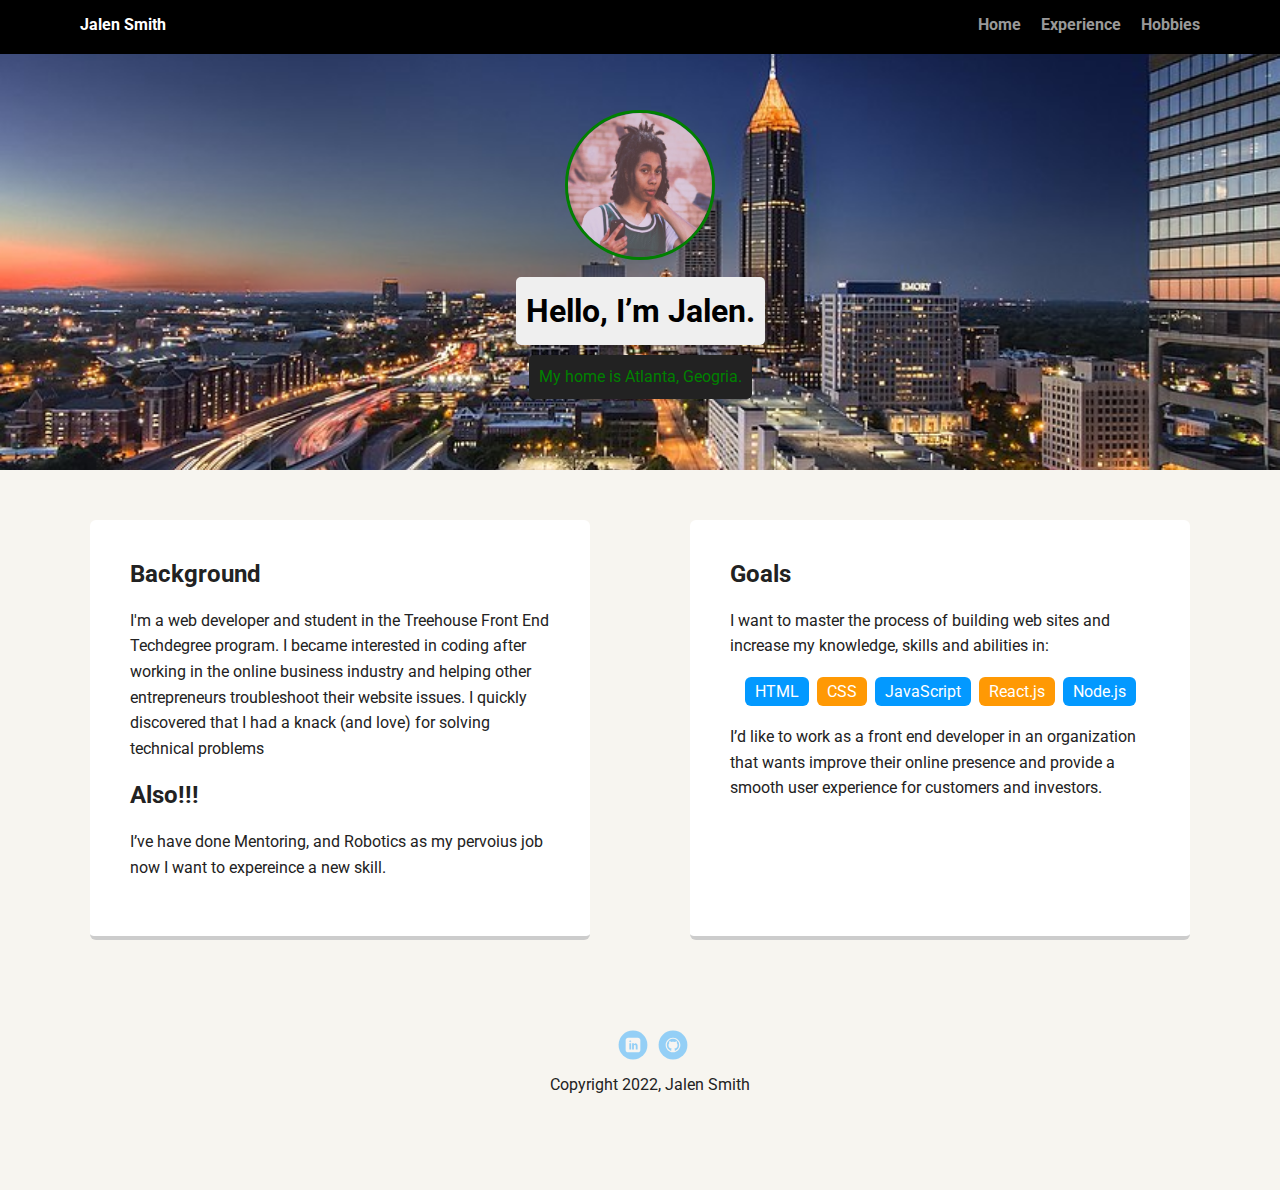
<file: index.html>
<!doctype html>
<html lang="en">
<head>
  <meta charset="utf-8">
  <title>Jalen Smith's Profile</title>
  <meta name="viewport" content="width=device-width, initial-scale=1.0">
  <link rel="stylesheet" href="styles.css">
  <link href="https://fonts.googleapis.com/css?family=Muli%7CRoboto:400,300,500,700,900" rel="stylesheet"></head>
  <body>

    <div class="main-nav">
        <ul class="nav">
          <li class="name">Jalen Smith</li>
          <li><a href="index.html">Home</a></li>
          <li><a href="Experience.html">Experience</a></li>
          <li><a href="Hobbies.html">Hobbies</a></li>
        </ul>
    </div>

    <header>
      <img src="images/me.png" alt="Vegan Starbucks Enjoyment with Jalen" class="profile-image">
      <h1 class="tag name">Hello, I’m Jalen.</h1>
      <p class="tag location">My home is Atlanta, Geogria.</p>
    </header>

    <main class="flex">
      <div class="card">
        <h2>Background</h2>
        <p>I'm a web developer and student in the Treehouse Front End Techdegree program.

          I became interested in coding after working in the online business industry and helping other entrepreneurs troubleshoot their website issues.
          I quickly discovered that I had a knack (and love) for solving technical problems</p>
         <h2>Also!!!</h2>
          <p>I’ve have done Mentoring, and Robotics as my pervoius job now I want to expereince a new skill.</p>
      </div> 

      <div class="card">
        <h2>Goals</h2>
        <p>I want to master the process of building web sites and increase my knowledge, skills and abilities in:</p>
        <ul class="skills">
          <li>HTML</li>
          <li>CSS</li>
          <li>JavaScript</li>
          <li>React.js</li>
          <li>Node.js</li>
        </ul>
        <p>I’d like to work as a front end developer in an organization that wants improve their online presence and provide a smooth user experience for customers and investors.</p>
      </div> 

    </main>
    <footer>
      <ul>
        <li><a href="https://www.linkedin.com/in/jalen-smith-b0b370185/" target="_blank" class="social linkedin">LinkedIn</a></li>
        <li><a href="https://github.com/GR33NL0TU5" target="_blank" class="social github">Github</a></li>
      </ul>
      <p class="copyright">Copyright 2022, Jalen Smith</p>
    </footer>
  </body>
  </html>
</file>
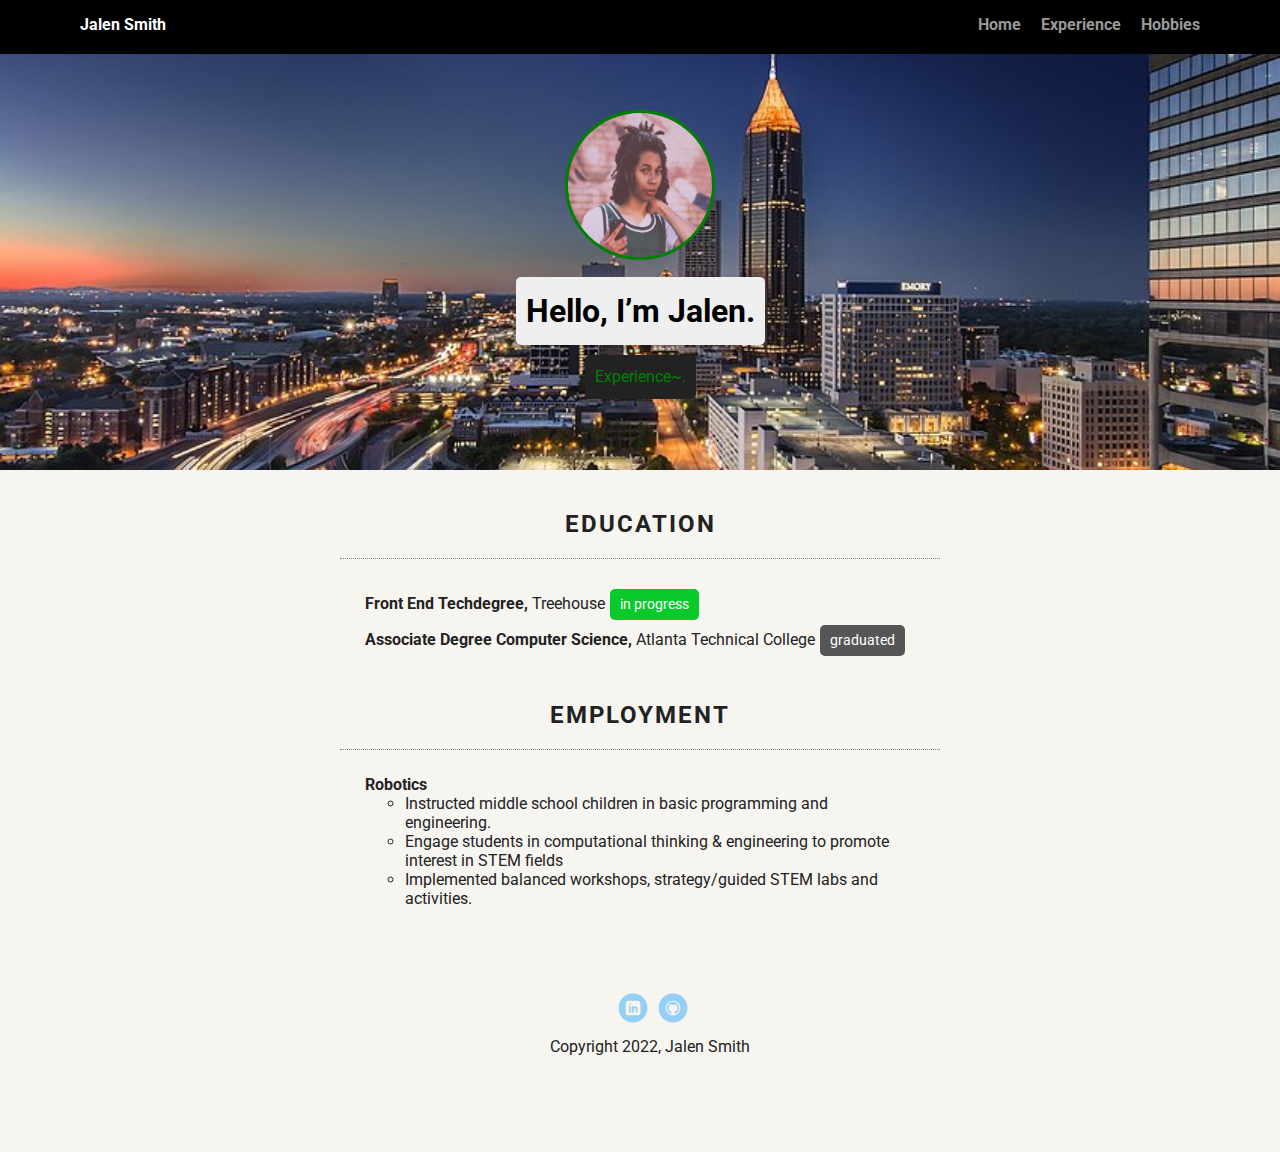
<file: Experience.html>
<!doctype html>
<html lang="en">
<head>
  <meta charset="utf-8">
  <title>Experience | Jalen's</title>
  <meta name="viewport" content="width=device-width, initial-scale=1.0">
  <link rel="stylesheet" href="styles.css">
  <link href="https://fonts.googleapis.com/css?family=Muli%7CRoboto:400,300,500,700,900" rel="stylesheet"></head>
  <body>

    <div class="main-nav">
        <ul class="nav">
          <li class="name">Jalen Smith</li>
          <li><a href="index.html">Home</a></li>
          <li><a href="Experience.html">Experience</a></li>
          <li><a href="Hobbies.html">Hobbies</a></li>
        </ul>
    </div>

    <header>
      <img src="images/me.png" alt="Vegan Starbucks Enjoyment with Jalen"" class="profile-image">
      <h1 class="tag name">Hello, I’m Jalen.</h1>
      <p class="tag location">Experience~.</p>
    </header>

    <main class="experience"> 
        <h2 class="section-title">EDUCATION</h2>
        <ul class="education">
            <li class="current"><span>Front End Techdegree,</span> Treehouse</li>
            <li class="completed"><span>Associate Degree Computer Science,</span> Atlanta Technical College</li>
            </ul>

        <h2 class="section-title">Employment</h2>
                <ul class="employment">
                    <li><span>Robotics</span></li>
                      <ul>
                        <li>Instructed middle school children in basic programming and engineering.</li>
                        <li>Engage students in computational thinking & engineering to promote interest in STEM fields</li>
                        <li>Implemented balanced workshops, strategy/guided STEM labs and activities.</li>
                      </ul>
                    </li>
    </main>


    <footer>
        <ul>
          <li><a href="https://www.linkedin.com/in/jalen-smith-b0b370185/" target="_blank" class="social linkedin">LinkedIn</a></li>
          <li><a href="https://github.com/GR33NL0TU5" target="_blank" class="social github">Github</a></li>
        </ul>
        <p class="copyright">Copyright 2022, Jalen Smith</p>
      </footer>
    </body>
    </html>
</file>
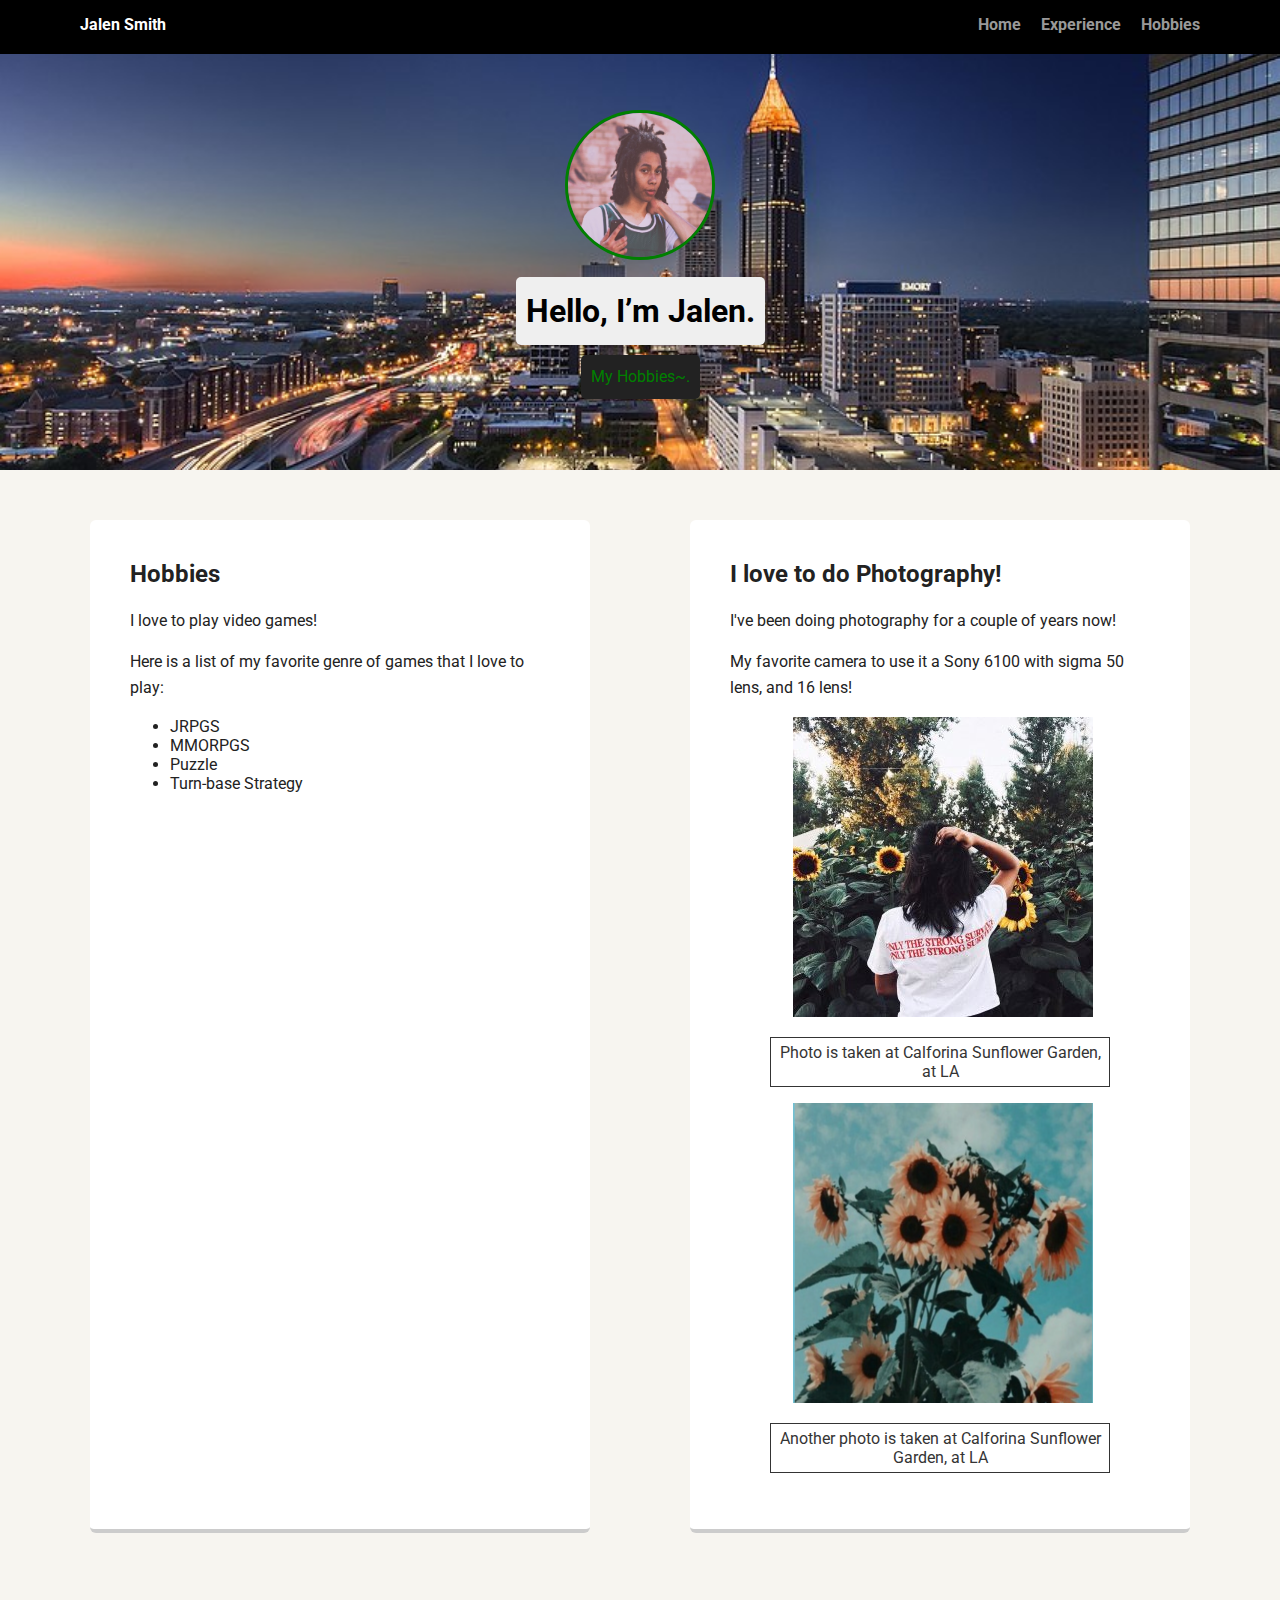
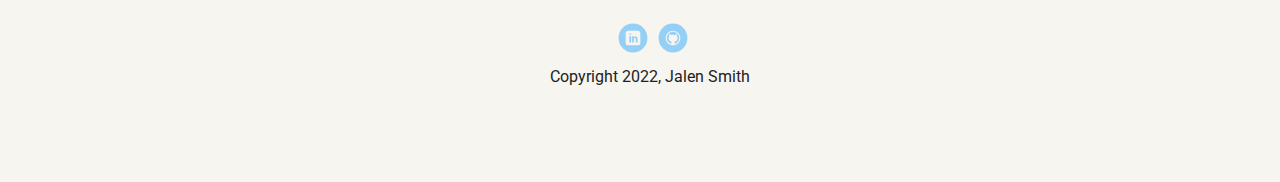
<file: Hobbies.html>
<!doctype html>
<html lang="en">
<head>
  <meta charset="utf-8">
  <title>Hobbies | Jalen's</title>
  <meta name="viewport" content="width=device-width, initial-scale=1.0">
  <link rel="stylesheet" href="styles.css">
  <link href="https://fonts.googleapis.com/css?family=Muli%7CRoboto:400,300,500,700,900" rel="stylesheet"></head>
  <body>

    <div class="main-nav">
        <ul class="nav">
          <li class="name">Jalen Smith</li>
          <li><a href="index.html">Home</a></li>
          <li><a href="Experience.html">Experience</a></li>
          <li><a href="Hobbies.html">Hobbies</a></li>
        </ul>
    </div>

    <header>
      <img src="images/me.png" alt="Vegan Starbucks Enjoyment with Jalen"" class="profile-image">
      <h1 class="tag name">Hello, I’m Jalen.</h1>
      <p class="tag location">My Hobbies~.</p>
    </header>

    <main class="flex">
      <div class="card">
        <h2>Hobbies</h2>
        <p>I love to play video games!</p>
            <P>Here is a list of my favorite genre of games that I love to play:</P>
            <ul>
                <li>JRPGS</li>
                <li>MMORPGS</li>
                <li>Puzzle</li>
                <li>Turn-base Strategy</li>
            </ul>
      </div> 

      <div class="card">
        <h2>I love to do Photography!</h2>
        <p> I've been doing photography for a couple of years now!</p>
        <p> My favorite camera to use it a Sony 6100 with sigma 50 lens, and 16 lens!</p>

        <img src="images/project-2.jpeg" alt="Picture of Calforina Sunflower Garden, at LA" class="photo-pic">
       
        <figure>
        <figcaption>Photo is taken at Calforina Sunflower Garden, at LA</figcaption>
        </figure>

        <img src="images/project-3.png" alt="Picture of Calforina Sunflower Garden, at LA" class="photo-pic">
       
        <figure>
        <figcaption>Another photo is taken at Calforina Sunflower Garden, at LA</figcaption>
        </figure>

      </div> 
 
    </main>
    <footer>
      <ul>
        <li><a href="https://www.linkedin.com/in/jalen-smith-b0b370185/" target="_blank" class="social linkedin">LinkedIn</a></li>
        <li><a href="https://github.com/GR33NL0TU5" target="_blank" class="social github">Github</a></li>
      </ul>

  
      <p class="copyright">Copyright 2022, Jalen Smith</p>
    </footer>
  </body>
  </html>
</file>
<file: styles.css>
/* Global Layout Set-up */
* { 
  box-sizing: border-box;
}
  
body {
  margin: 0;
  padding: 0;
  text-align: center;
  font-family: 'Roboto', sans-serif;
  color: #222;
  background: #f7f5f0;
}
/* Link Styles */

a {
  text-decoration: none;
  color: #999;
}
a:hover {
  color: #6633ff;
}

/* Section Styles */

.main-nav {
  width: 100%;
  background: black;
  min-height: 30px;
  padding: 10px;
  position: fixed;
  text-align: center;
}
.nav {
  display: flex;
  justify-content: space-around;
  font-weight: 700;
  list-style-type: none;
  margin: 0 auto;
  padding: 0;
}

.nav .name {
    display: block;
    margin-right: auto;
    color: white;
}
.nav li {
  padding: 5px 10px 10px 10px;
}
.nav a {
  transition: all .5s;
}
.nav a:hover {
  color: white
}

header {
  text-align: center;
  background: url('images/MidtownATL.jpeg') no-repeat top center ;
  background-size: cover;
  overflow: hidden;
  padding-top: 60px;
}
header {
  line-height: 1.5;
}
header .profile-image {
  margin-top: 50px;
  width: 150px;
  height: 150px;
  border-radius: 100%;
  border: 3px solid Green;
  transition: all .5s;
}
header .profile-image:hover {
  border-style: solid;
  transform: scale(1.2) rotate(5deg);
}
.tag {
  background-color: #efefef;
  color: black;
  padding: 10px;
  border-radius: 5px;
  display: table;
  margin: 10px auto;
} 
.location {
  background-color: #222;
  color: green;
}
.card {
  margin: 30px;
  padding: 20px 40px 40px;
  max-width: 500px;
  text-align: left;
  background: #fff;
  border-bottom: 4px solid #ccc;
  border-radius: 6px;
  transition: all .5s;
}
.card:hover {
  border-color: #ff99ff;
}

ul.skills {
  padding: 0;
  text-align: center;
}

.photo-pic {
  margin: 0 15%;
}

figcaption {
  color: #343434;
  text-align: center;
  padding: 5px;
  border: 1px solid #343434;
  max-width: 400px;
}

.skills li {
  border-radius: 6px;
  display: inline-block;
  background: #ff9904;
  color: white;
  padding: 5px 10px;
  margin: 2px;
}

.skills li:nth-child(odd) {
  background: #0399ff;
}

.skills li:hover,
.places li:hover {
    border: 2px dotted #333;
}

footer {
  width: 100%;
  min-height: 30px;
  padding: 20px 0 40px 20px;
}

footer .copyright {
  top: -8px;
  font-size: .75em;
}

footer ul {
  list-style-type: none;
  margin: 0;
  padding: 0;
}

footer ul li {
  display: inline-block;
}

a.social {
  display: inline-block;
  text-indent: -9999px;
  margin-left: 5px;
  width: 30px;
  height: 30px;
  background-size: 30px 30px;
  opacity: .4;
  transition: all .5s;
}
a.twitter {
  background-image: url(images/twitter.svg);
}
a.linkedin {
  background-image: url(images/linkedin.svg);
}
a.github {
  background-image: url(images/github.svg);
}
a.social:hover {
  opacity: 1;
}
.clearfix {
  clear: both;
}

.section-title {
  text-transform: uppercase;
  letter-spacing: 2px;
}

ul.employment li span,
ul.education li span {
  font-weight: bold;
}

ul.education,
ul.employment,
ul.employment li > ul {
    list-style: none;
    padding: 10px 0;
  }

 ul.education,
ul.employment {
  border-top: 1px dotted grey;
  text-align: left;
  max-width: 600px;
  margin: 0 auto;
  padding: 25px;
}

.current::after {
  display: inline-block;
  content: "in progress";
  background-color: #0AC92B;
  padding: 7px 10px;
  border-radius: 5px;
  margin: 5px 0 0 5px;
  color: white;
  font-size: 0.9em;
}

.completed::after {
  display: inline-block;
  content: "graduated";
  background-color: #565656;
  padding: 7px 10px;
  border-radius: 5px;
  margin: 5px 0 0 5px;
  color: white;
  font-size: 0.9em;
}
/* Styles for larger screens */
@media screen and (min-width: 720px) {
  
  .flex {
      display: -ms-flexbox;      /* TWEENER - IE 10 */
      display: flex; 
      max-width: 1200px;
      -ms-flex-pack: distribute;
      justify-content: space-around;
      margin: 0 auto;
  }

  header {
    min-height: 470px;
  }

  .nav {
    max-width: 1200px;
    padding: 0 30px;
  }


  main {
    padding-top: 20px;
  }

  main p {
    line-height: 1.6em;
  }

  footer {
    font-size: 1.3em;
    max-width: 1200px;
    margin: 40px auto;
  }

}
</file>
